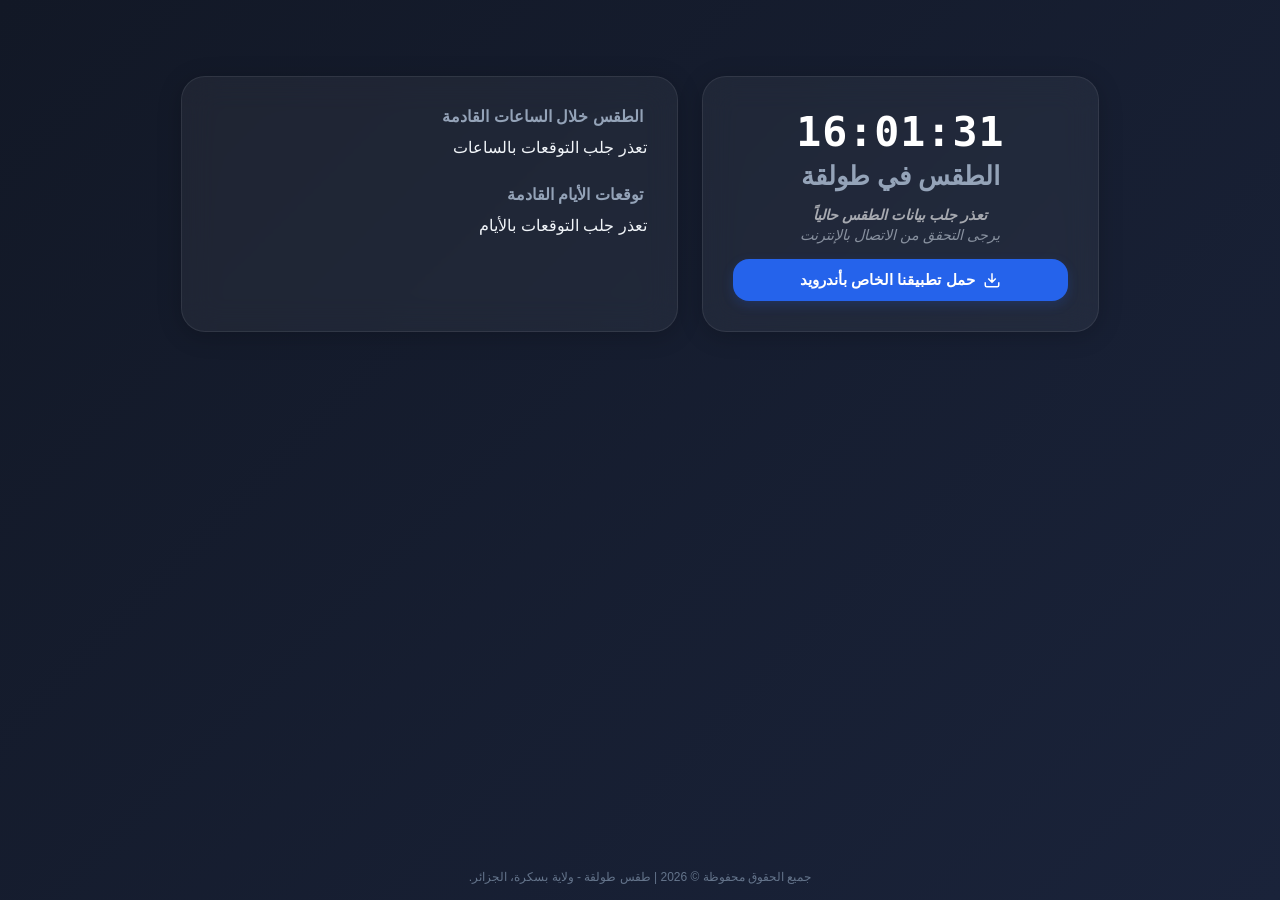
<file: index.html>
<!DOCTYPE html>
<html lang="ar" dir="rtl">
<head>
    <meta charset="UTF-8">
    <meta name="viewport" content="width=device-width, initial-scale=1.0">
    
    <!-- تحسينات الأرشفة وحسابات السيو -->
    <meta name="author" content="Tolga Meteo">
    <title>حالة الطقس في طولقة | تحديث مباشر</title>
    <link rel="icon" href="icon.png">
    <meta name="description" content="تابع أحوال الطقس في طولقة لحظة بلحظة. درجات الحرارة الحالية، الرطوبة، وأحوال الجو مع الساعة والوقت الآن بدقة عالية في مدينة طولقة، ولاية بسكرة.">
    <meta name="keywords" content="الطقس في طولقة, ساعة طولقة الآن, طقس طولقة, أحوال الجو طولقة, درجة الحرارة في طولقة, بسكرة, Tolga weather, الجزائر">
    
    <meta name="robots" content="index, follow, max-image-preview:large, max-snippet:-1, max-video-preview:-1">
    <meta name="googlebot" content="index, follow">

    <!-- بطاقات الـ Open Graph -->
    <meta property="og:locale" content="ar_DZ">
    <meta property="og:type" content="website">
    <meta property="og:title" content="حالة الطقس في طولقة | تحديث مباشر">
    <meta property="og:description" content="تابع أحوال الطقس في طولقة لحظة بلحظة مع الساعة والوقت الآن بدقة عالية.">
    <meta property="og:url" content="https://tolga.meteotodi.com/">
    <meta property="og:site_name" content="Weather">
    <meta property="og:image" content="https://tolga.meteotodi.com/icon.png">

    <link rel="stylesheet" href="styles.css">
    <script defer src="script.js"></script>

    <script type="application/ld+json">
    {
      "@context": "https://schema.org",
      "@type": "WebApplication",
      "name": "موقع طقس وساعة طولقة",
      "url": "https://tol-meteo.netlify.app/",
      "description": "تطبيق ويب تفاعلي لعرض حالة الطقس الحالية بدقة والساعة الآن لمدينة طولقة بالجزائر.",
      "applicationCategory": "WeatherApplication",
      "operatingSystem": "All",
      "browserRequirements": "Requires HTML5, JavaScript"
    }
    </script>

    <script src="https://pl30302134.effectivecpmnetwork.com/f1/e0/a6/f1e0a658860ea3f9f109213da0d92cfa.js"></script>


    <link rel="canonical" href="https://tolga.meteotodi.com/" />


    
</head>
<body>

    <main class="main-layout">
        <h1 class="visual-hidden">الوقت الحالي وحالة الطقس في طولقة بسكرة</h1>

        <!-- الجزء الأيمن أو العلوي: يحتوي على الساعة والطقس الحالي وزر التحميل -->
        <div class="primary-panel">
            <!-- قسم الساعة -->
            <section class="clock-box" aria-label="الساعة الآن">
                <div class="clock" id="clock" aria-live="off">00:00:00</div>
            </section>

            <!-- قسم الطقس الحالي -->
            <section class="weather" aria-labelledby="weather-title">
                <h2 id="weather-title">الطقس في طولقة</h2>
                <div class="weather-info">
                    <div id="weather-icon-container"></div>
                    <p id="temperature" class="loading-text">جاري جلب درجة الحرارة في طولقة...</p>
                    <p id="description" class="loading-text">جاري فحص حالة الطقس الحالية...</p>
                </div>
            </section>

            <!-- زر تحميل التطبيق -->
            <section class="download-section">
                <a href="#" id="download-btn" class="btn-download" target="_blank">
                    <svg class="download-icon" viewBox="0 0 24 24" fill="none" stroke="currentColor" stroke-width="2">
                        <path d="M21 15v4a2 2 0 0 1-2 2H5a2 2 0 0 1-2-2v-4M7 10l5 5 5-5M12 15V3"/>
                    </svg>
                    حمل تطبيقنا الخاص بأندرويد
                </a>
            </section>
        </div>

        <!-- الجزء الأيسر أو السفلي: يحتوي على التوقعات بالساعات والأيام -->
        <div class="secondary-panel">
            <!-- قسم الطقس بالساعات -->
            <section class="forecast-section">
                <h3>الطقس خلال الساعات القادمة</h3>
                <div class="hourly-forecast" id="hourly-forecast">
                    <p class="loading-text">جاري جلب توقعات الساعات...</p>
                </div>
            </section>

            <!-- قسم الطقس بالأيام -->
            <section class="forecast-section">
                <h3>توقعات الأيام القادمة</h3>
                <div class="daily-forecast" id="daily-forecast">
                    <p class="loading-text">جاري جلب توقعات الأيام...</p>
                </div>
            </section>
        </div>
    </main>

    <footer class="site-footer">
        <p>جميع الحقوق محفوظة &copy; 2026 | طقس طولقة - ولاية بسكرة، الجزائر.</p>
    </footer>

</body>
</html>
</file>
<file: styles.css>
/* إعدادات الخطوط والتناسق العام */
*, *::before, *::after {
    box-sizing: border-box;
    margin: 0;
    padding: 0;
}

body {
    font-family: 'Segoe UI', Tahoma, Geneva, Verdana, sans-serif;
    background: linear-gradient(135deg, #121826, #1a233a); /* ألوان داكنة ناعمة تشبه واجهات Samsung One UI */
    color: #f1f5f9;
    min-height: 100vh;
    display: flex;
    flex-direction: column;
    align-items: center;
    -webkit-tap-highlight-color: transparent; /* إزالة الوميض الأزرق عند الضغط في الهاتف */
}

/* الهيكل الرئيسي للموقع */
.main-layout {
    width: 100%;
    max-width: 950px;
    padding: 16px;
    display: flex;
    flex-direction: column;
    gap: 16px;
}

/* الألواح الزجاجية بتصميم ناعم وملموم (Samsung Style) */
.primary-panel, .secondary-panel {
    background: rgba(255, 255, 255, 0.05);
    backdrop-filter: blur(16px);
    -webkit-backdrop-filter: blur(16px);
    border: 1px solid rgba(255, 255, 255, 0.08);
    border-radius: 24px; /* حواف دائرية ناعمة جداً */
    padding: 20px;
    box-shadow: 0 4px 24px rgba(0, 0, 0, 0.2);
}

.secondary-panel {
    display: flex;
    flex-direction: column;
    gap: 20px;
}

/* تنسيق الساعة في الهاتف (صغيرة وغير ضخمة) */
.clock-box {
    text-align: center;
    margin-bottom: 5px;
}

.clock {
    font-size: 2.2em; /* حجم ملموم يناسب شاشة الهاتف */
    font-weight: 700;
    font-family: monospace;
    letter-spacing: 1px;
    color: #ffffff;
}

/* قسم الطقس الحالي */
.weather {
    text-align: center;
}

.weather h2 {
    font-size: 1.3em;
    font-weight: 600;
    color: #94a3b8;
    margin-bottom: 12px;
}

.weather-info {
    display: flex;
    flex-direction: column;
    align-items: center;
    gap: 4px;
}

/* أيقونة الطقس - حجم ملموم */
.weather-icon {
    width: 70px;
    height: 70px;
    filter: drop-shadow(0px 4px 8px rgba(0,0,0,0.15));
}

#temperature {
    font-size: 1.5em;
    font-weight: bold;
    color: #ffffff;
}

#description {
    font-size: 1em;
    color: #cbd5e1;
}

.loading-text {
    opacity: 0.6;
    font-size: 0.9em !important;
    font-style: italic;
}

/* عناوين الأقسام الحركية */
.forecast-section {
    text-align: right;
}

.forecast-section h3 {
    font-size: 1em;
    font-weight: 600;
    color: #94a3b8;
    margin-bottom: 12px;
    padding-right: 4px;
}

/* الطقس بالساعات (أفقي وسلس جداً باللمس مثل التطبيقات الأصلية) */
.hourly-forecast {
    display: flex;
    overflow-x: auto;
    gap: 10px;
    padding-bottom: 8px;
    scrollbar-width: none; /* إخفاء السكرول بار في فايرفوكس */
}

.hourly-forecast::-webkit-scrollbar {
    display: none; /* إخفاء السكرول بار في كروم وسفاري للظهور كـ تطبيق */
}

.forecast-item {
    display: flex;
    flex-direction: column;
    align-items: center;
    background: rgba(255, 255, 255, 0.03);
    border: 1px solid rgba(255, 255, 255, 0.04);
    padding: 10px;
    border-radius: 16px;
    min-width: 65px;
    flex-shrink: 0;
    gap: 2px;
}

.forecast-item span {
    font-size: 0.78em;
    color: #94a3b8;
}

.forecast-item img {
    width: 36px;
    height: 36px;
}

.forecast-item grand {
    font-size: 0.9em;
    font-weight: 600;
}

/* الطقس بالأيام (قائمة ملمومة ومنظمة) */
.daily-forecast {
    display: flex;
    flex-direction: column;
    gap: 8px;
}

.daily-item {
    display: flex;
    justify-content: space-between;
    align-items: center;
    background: rgba(255, 255, 255, 0.02);
    padding: 10px 14px;
    border-radius: 16px;
    border: 1px solid rgba(255, 255, 255, 0.04);
}

.day-name {
    width: 80px;
    font-size: 0.9em;
    font-weight: 600;
    color: #f1f5f9;
}

.day-desc {
    font-size: 0.85em;
    color: #94a3b8;
    flex-grow: 1;
    text-align: right;
    padding-right: 12px;
}

.daily-item img {
    width: 32px;
    height: 32px;
}

.daily-item strong {
    font-size: 0.95em;
    color: #ffffff;
    width: 45px;
    text-align: left;
}

/* زر تحميل التطبيق (ناعم ومناسب للإبهام بدون ما يكون ضخم) */
.download-section {
    margin-top: 16px;
    text-align: center;
}

.btn-download {
    display: inline-flex;
    align-items: center;
    justify-content: center;
    gap: 8px;
    background: #2563eb; /* أزرق سامسونج الكلاسيكي المريح */
    color: white;
    text-decoration: none;
    padding: 12px 20px;
    font-size: 0.95em;
    font-weight: 600;
    border-radius: 16px;
    transition: background 0.2s, transform 0.1s;
    width: 100%;
    max-width: 280px; /* تحديد العرض في الهاتف لكي لا يتمدد بشكل قبيح */
    box-shadow: 0 4px 12px rgba(37, 99, 235, 0.2);
}

.btn-download:active {
    transform: scale(0.98); /* تأثير الضغط الخفيف مثل التطبيقات الحقيقية */
    background: #1d4ed8;
}

.download-icon {
    width: 18px;
    height: 18px;
}

/* الفوتر */
.site-footer {
    margin-top: auto;
    padding: 16px;
    font-size: 0.75em;
    color: #64748b;
    text-align: center;
}

.visual-hidden {
    position: absolute;
    width: 1px;
    height: 1px;
    padding: 0;
    margin: -1px;
    overflow: hidden;
    clip: rect(0, 0, 0, 0);
    border: 0;
}

/* ========================================================
   التناسق التلقائي مع شاشات الكمبيوتر (Desktop)
   ======================================================== */
@media (min-width: 768px) {
    .main-layout {
        display: grid;
        grid-template-columns: 4fr 5fr; /* تقسيم الشاشة لجهتين متناسقتين */
        gap: 24px;
        margin-top: 60px;
    }
    
    .primary-panel {
        position: sticky;
        top: 24px;
        padding: 30px;
    }
    
    .secondary-panel {
        padding: 30px;
    }

    .clock {
        font-size: 3.2em; /* حجم أكبر ومناسب للشاشات الكبيرة */
    }

    .weather h2 {
        font-size: 1.6em;
    }

    #temperature {
        font-size: 2em;
    }

    .btn-download {
        max-width: 100%; /* تمدد متناسق داخل اللوحة في الكمبيوتر */
    }
}
</file>
